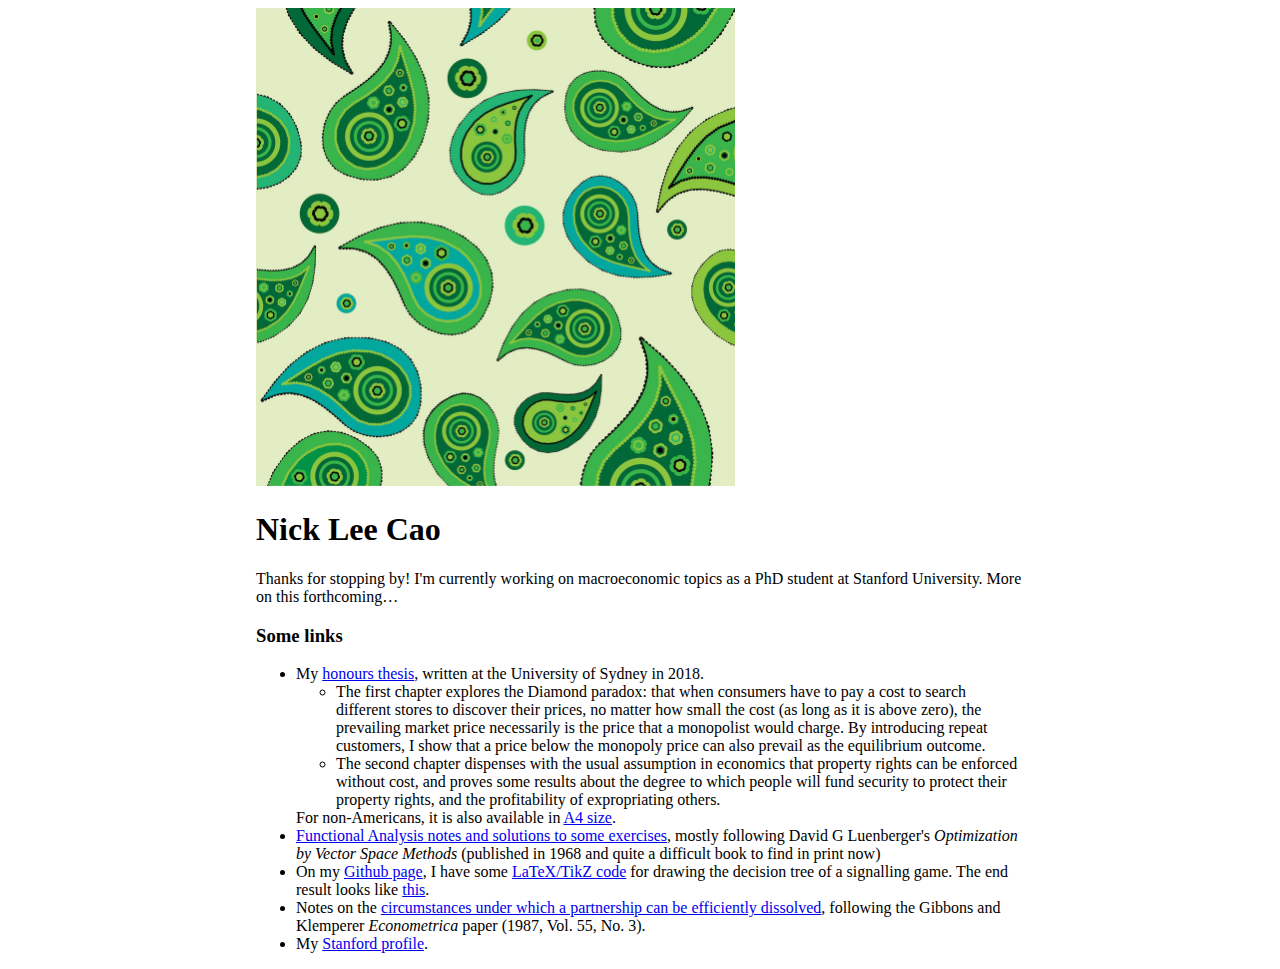
<file: index.html>
<!DOCTYPE html>
<html>
<head>
<title>Nick Lee Cao</title>
<meta charset="UTF-8">
<meta name="author" content="Nick Cao">
<meta name="viewport" content="width=device-width, initial-scale=1.0">

<style>
img {
    max-width: 100%;
    height: auto;
}
article{
    width: 48em;
    max-width:100%;
    margin-left: auto;
    margin-right: auto;
}

</style>
</head>

<body>
<body style="font-family:georgia;">



<article>
<img src="paisley-pattern-green.jpg" width="479" height="480">

<h1>Nick Lee Cao</h1>

<p>Thanks for stopping by! I'm currently working on macroeconomic topics as a PhD student at Stanford University. More on this forthcoming…</p>



<h3>Some links</h3>


<ul>
<li>
My
<a href = "https://drive.google.com/file/d/1F6vvrEBzVb2nB7EnaPI4XwG_jtZes12P/view?usp=sharing" target="_blank">
honours thesis</a>,
written at the University of Sydney in 2018.
<ul>
<li>
The first chapter explores the Diamond paradox: that when consumers have to pay a cost to search different stores to discover their prices, no matter how small the cost (as long as it is above zero), the prevailing market price necessarily is the price that a monopolist would charge. By introducing repeat customers, I show that a price below the monopoly price can also prevail as the equilibrium outcome.
</li>
<li>
The second chapter dispenses with the usual assumption in economics that property rights can be enforced without cost, and proves some results about the degree to which people will fund security to protect their property rights, and the profitability of expropriating others.
</li>
</ul>
For non-Americans, it is also available in <a href = "https://drive.google.com/open?id=1wnNnFjpIXsoDEnTtmpS3u91SnHCgXIT2" target="_blank">A4 size</a>.
</li>
<li>
<a href = "https://github.com/nick-cao/Notes/blob/master/Luenberger%20Notes.pdf" target="_blank">
Functional Analysis notes and solutions to some exercises</a>, 
mostly following David G Luenberger's <i>Optimization by Vector Space Methods</i> (published in 1968 and quite a difficult book to find in print now)
</li>
<li>
On my <a href = "https://github.com/nick-cao/Notes" target="_blank">Github page</a>, I have some <a href = "https://github.com/nick-cao/Notes/blob/master/Decision-Tree.tex" target="_blank">LaTeX/TikZ code</a> for drawing the decision tree of a signalling game. The end result looks like <a href = "https://github.com/nick-cao/Notes/blob/master/Decision-Tree.pdf" target="_blank">this</a>.
</li>
<li>
Notes on the <a href = "https://nickcao.com/Partnership-dissolution.html">circumstances under which a partnership can be efficiently dissolved</a>, following the Gibbons and Klemperer <i>Econometrica</i> paper (1987, Vol. 55, No. 3).
</li>
<li>
My <a href = "https://profiles.stanford.edu/nickcao" target="_blank">Stanford profile</a>.
</li}
</ul>



</article>

</body>
</html>
</file>
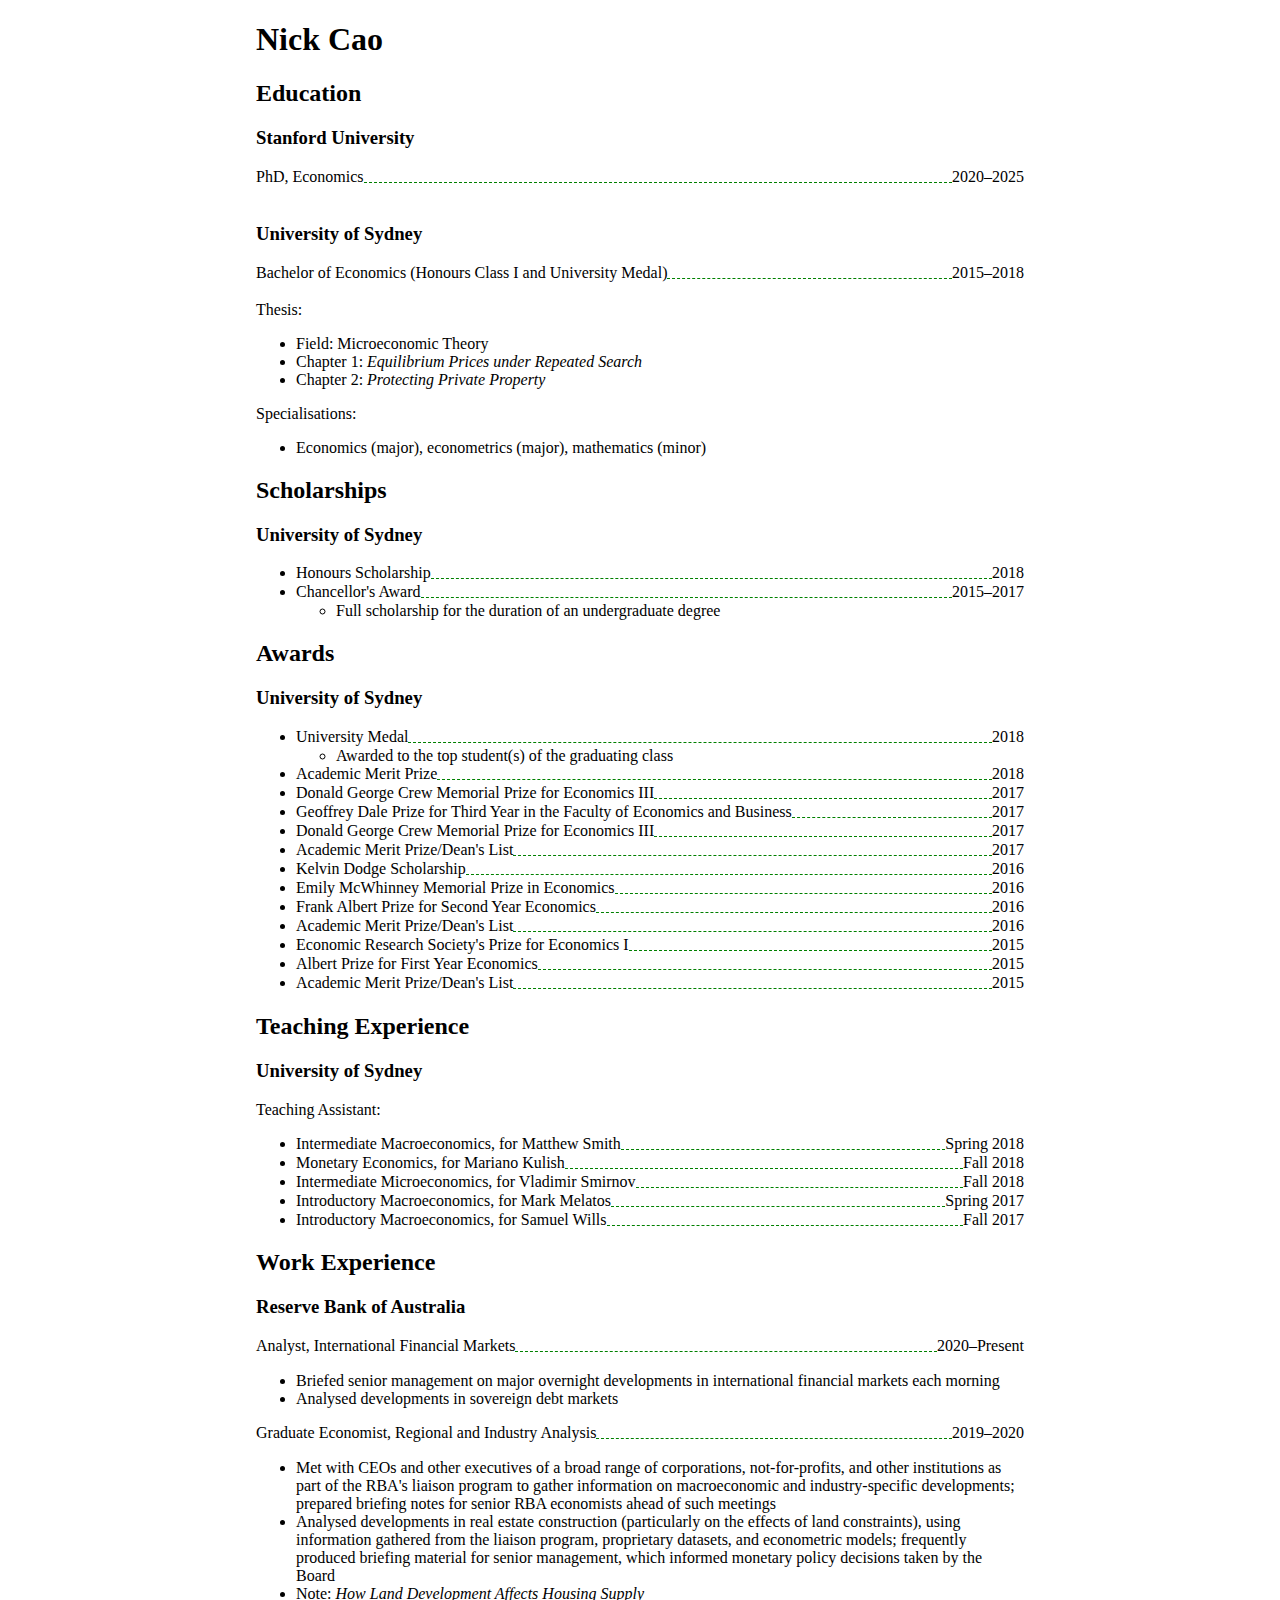
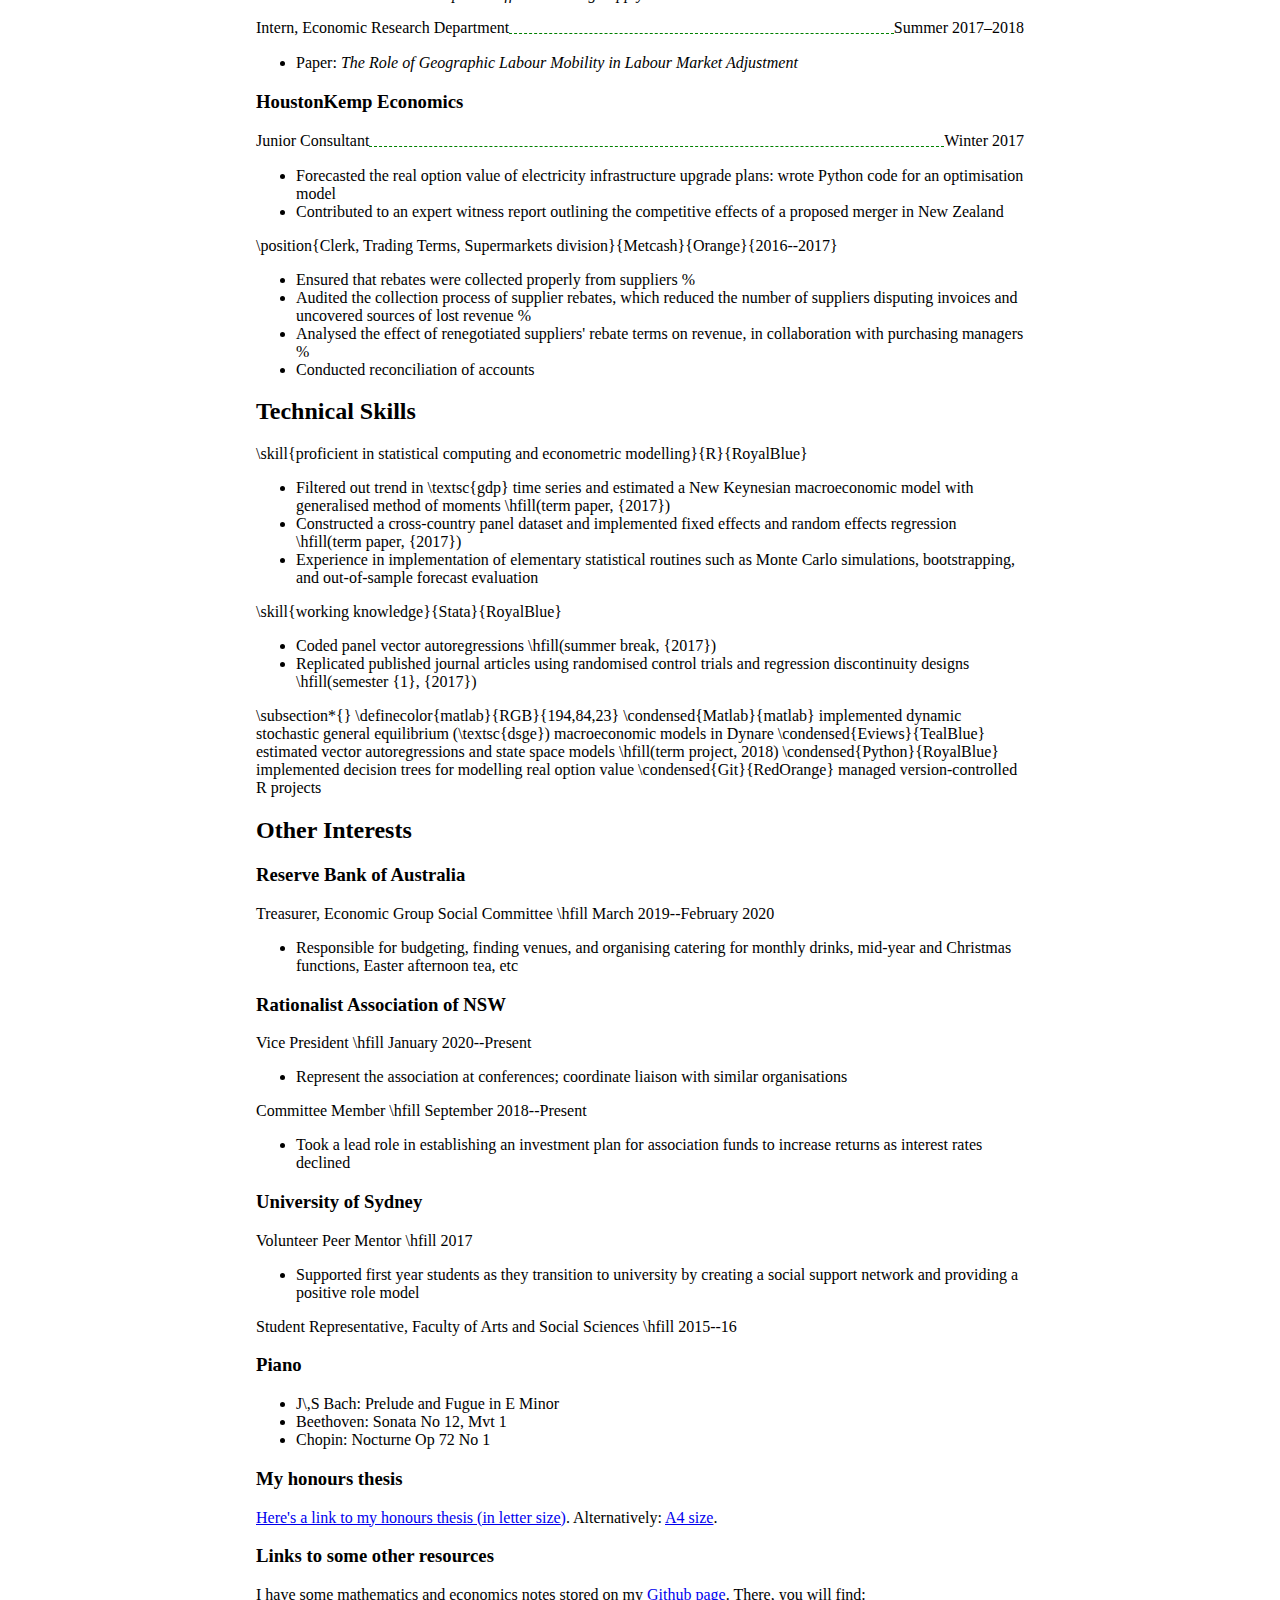
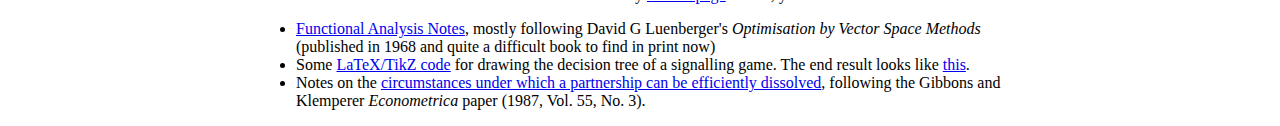
<file: CV.html>
<!DOCTYPE html>
<html>
<head>
<title>Nick Cao</title>
<meta charset="UTF-8">
<meta name="author" content="Nick Cao">
<meta name="viewport" content="width=device-width, initial-scale=1.0">

<style>
img {
    max-width: 100%;
    height: auto;
}
article{
    width: 48em;
    max-width:100%;
    margin-left: auto;
    margin-right: auto;
}
.center {
    display: block;
    border-bottom: 1px dashed green;
    overflow: auto;
    position: relative;
    top: -4px;
}
<!--
.right {
    float: right;
}

.left {
    float: left;
}
-->
.container {
    width: 100%;
}

</style>
</head>

<body>
<body style="font-family:georgia;">



<article>

<h1>Nick Cao</h1>

<h2>Education</h2>

<h3>Stanford University</h3>

<div class="container">
  <span class="left">PhD, Economics</span>
  <span class="right">2020–2025</span>
  <span class="center">&nbsp;</span>
</div>
<br>


<h3>University of Sydney</h3>

<div class="container">
  <span class="left">Bachelor of Economics (Honours Class I and University Medal)</span>
  <span class="right">2015–2018</span>
  <span class="center">&nbsp;</span>
</div>
<br>

Thesis:
<ul>
  <li>
  Field: Microeconomic Theory
  </li>
  <li>
  Chapter 1:
  <i>Equilibrium Prices under Repeated Search</i>
  </li>
  <li>
  Chapter 2:
  <i>Protecting Private Property</i>
  </li>
</ul>

Specialisations:
<ul>
	<li> 
	Economics (major), econometrics (major), mathematics (minor)
	</li>
</ul>


<h2>Scholarships</h2>

<h3>University of Sydney</h3>

<ul>
<li> <div class="container">
  <span class="left">Honours Scholarship</span>
  <span class="right">2018</span>
  <span class="center">&nbsp;</span>
</div>
<li> 
  <div class="container">
  <span class="left">Chancellor's Award</span>
  <span class="right">2015–2017</span>
  <span class="center">&nbsp;</span>
  </div>
  <ul>
    <li>Full scholarship for the duration of an undergraduate degree</li>
  </ul>
</ul>



<h2>Awards</h2>

<h3>University of Sydney</h3>
<ul>
	<li> 
  	<div class="container">
      <span class="left">University Medal</span>
      <span class="right">2018</span>
      <span class="center">&nbsp;</span>
    </div>
    <ul>
      <li>
        Awarded to the top student(s) of the graduating class
      </li>
    </ul>
	<li> 
  	<div class="container">
      <span class="left">Academic Merit Prize</span>
      <span class="right">2018</span>
      <span class="center">&nbsp;</span>
  </div>
  <li> 
  	<div class="container">
      <span class="left">Donald George Crew Memorial Prize for Economics III</span>
      <span class="right">2017</span>
      <span class="center">&nbsp;</span>
    </div>	
  <li> 
  	<div class="container">
      <span class="left">Geoffrey Dale Prize for Third Year in the Faculty of Economics and Business</span>
      <span class="right">2017</span>
      <span class="center">&nbsp;</span>
    </div>	
  <li> 
  	<div class="container">
      <span class="left">Donald George Crew Memorial Prize for Economics III</span>
      <span class="right">2017</span>
      <span class="center">&nbsp;</span>
    </div>
  <li> 
  	<div class="container">
      <span class="left">Academic Merit Prize/Dean's List</span>
      <span class="right">2017</span>
      <span class="center">&nbsp;</span>
    </div>	
  <li> 
  	<div class="container">
      <span class="left">Kelvin Dodge Scholarship</span>
      <span class="right">2016</span>
      <span class="center">&nbsp;</span>
    </div>	
  <li> 
  	<div class="container">
      <span class="left">Emily McWhinney Memorial Prize in Economics</span>
      <span class="right">2016</span>
      <span class="center">&nbsp;</span>
    </div>	
  <li> 
  	<div class="container">
      <span class="left">Frank Albert Prize for Second Year Economics</span>
      <span class="right">2016</span>
      <span class="center">&nbsp;</span>
    </div>	
  <li> 
  	<div class="container">
      <span class="left">Academic Merit Prize/Dean's List</span>
      <span class="right">2016</span>
      <span class="center">&nbsp;</span>
    </div>	
  <li> 
  	<div class="container">
      <span class="left">Economic Research Society's Prize for Economics I</span>
      <span class="right">2015</span>
      <span class="center">&nbsp;</span>
    </div>	
  <li> 
  	<div class="container">
      <span class="left">Albert Prize for First Year Economics</span>
      <span class="right">2015</span>
      <span class="center">&nbsp;</span>
    </div>	
  <li> 
  	<div class="container">
      <span class="left">Academic Merit Prize/Dean's List</span>
      <span class="right">2015</span>
      <span class="center">&nbsp;</span>
    </div>	
</ul>

<h2>Teaching Experience</h2>

<h3>University of Sydney</h3>
Teaching Assistant:
<ul>
	<li> 
	  <div class="container">
      <span class="left">Intermediate Macroeconomics, for Matthew Smith</span>
      <span class="right">Spring 2018</span>
      <span class="center">&nbsp;</span>
    </div>
	<li> 
	  <div class="container">
      <span class="left">Monetary Economics, for Mariano Kulish</span>
      <span class="right">Fall 2018</span>
      <span class="center">&nbsp;</span>
    </div>
	<li> 
	  <div class="container">
      <span class="left">Intermediate Microeconomics, for Vladimir Smirnov</span>
      <span class="right">Fall 2018</span>
      <span class="center">&nbsp;</span>
    </div>
	<li> 
	  <div class="container">
      <span class="left">Introductory Macroeconomics, for Mark Melatos</span>
      <span class="right">Spring 2017</span>
      <span class="center">&nbsp;</span>
    </div>
	<li> 
	  <div class="container">
      <span class="left">Introductory Macroeconomics, for Samuel Wills</span>
      <span class="right">Fall 2017</span>
      <span class="center">&nbsp;</span>
    </div>
</ul>



<h2>Work Experience</h2>

<h3>Reserve Bank of Australia</h3>

<div class="container">
  <span class="left">Analyst, International Financial Markets</span>
  <span class="right">2020–Present</span>
  <span class="center">&nbsp;</span>
</div>
  
<ul>
<li>
Briefed senior management on major overnight developments in international financial markets each morning
<li>
Analysed developments in sovereign debt markets
</ul>

<div class="container">
  <span class="left">Graduate Economist, Regional and Industry Analysis</span>
  <span class="right">2019–2020</span>
  <span class="center">&nbsp;</span>
</div>

<ul>
<li>
Met with CEOs and other executives of a broad range of corporations, not-for-profits, and other institutions as part of the RBA's liaison program to gather information on macroeconomic and industry-specific developments; prepared briefing notes for senior RBA economists ahead of such meetings
<li>
Analysed developments in real estate construction (particularly on the effects of land constraints), using information gathered from the liaison program, proprietary datasets, and econometric models; frequently produced briefing material for senior management, which informed monetary policy decisions taken by the Board
<li>
Note:
<i>How Land Development Affects Housing Supply</i>
</ul>

<div class="container">
  <span class="left">Intern, Economic Research Department</span>
  <span class="right">Summer 2017–2018</span>
  <span class="center">&nbsp;</span>
</div>

<ul>
  <li> 
  Paper:
  <i>The Role of Geographic Labour Mobility in Labour Market Adjustment</i>
</ul>


<h3>HoustonKemp Economics</h3>
<div class="container">
  <span class="left">Junior Consultant</span>
  <span class="right">Winter 2017</span>
  <span class="center">&nbsp;</span>
</div>

<ul>
	<li> Forecasted the real option value of electricity infrastructure upgrade plans: wrote Python code for an optimisation model
	<li> Contributed to an expert witness report outlining the competitive effects of a proposed merger in New Zealand
</ul>

\position{Clerk, Trading Terms, Supermarkets division}{Metcash}{Orange}{2016--2017}
<ul>
	<li> Ensured that rebates were collected properly from suppliers
%	<li> Audited the collection process of supplier rebates, which reduced the number of suppliers disputing invoices and uncovered sources of lost revenue
%	<li> Analysed the effect of renegotiated suppliers' rebate terms on revenue, in collaboration with purchasing managers
%	<li> Conducted reconciliation of accounts
</ul>


<h2>Technical Skills</h2>

\skill{proficient in statistical computing and econometric modelling}{R}{RoyalBlue}
<ul>
	<li> Filtered out trend in \textsc{gdp} time series and estimated a New Keynesian macroeconomic model with generalised method of moments \hfill(term paper, {2017})
	<li> Constructed a cross-country panel dataset and implemented fixed effects and random effects regression \hfill(term paper, {2017})
	<li> Experience in implementation of elementary statistical routines such as Monte Carlo simulations, bootstrapping, and out-of-sample forecast evaluation
</ul>

\skill{working knowledge}{Stata}{RoyalBlue}
<ul>
	<li> Coded panel vector autoregressions \hfill(summer break, {2017})
	<li> Replicated published journal articles using randomised control trials and regression discontinuity designs \hfill(semester {1}, {2017})
</ul>


\subsection*{}
\definecolor{matlab}{RGB}{194,84,23}
\condensed{Matlab}{matlab} 
	implemented dynamic stochastic general equilibrium (\textsc{dsge}) macroeconomic models in Dynare
	
\condensed{Eviews}{TealBlue} 
	estimated vector autoregressions and state space models \hfill(term project, 2018)
	
\condensed{Python}{RoyalBlue} 
	implemented decision trees for modelling real option value
	
\condensed{Git}{RedOrange} 
	managed version-controlled R projects



<h2>Other Interests</h2>

<h3>Reserve Bank of Australia</h3>
Treasurer, Economic Group Social Committee \hfill March 2019--February 2020
<ul>
<li>
Responsible for budgeting, finding venues, and organising catering for monthly drinks, mid-year and Christmas functions, Easter afternoon tea, etc
</ul>


<h3>Rationalist Association of NSW</h3>
Vice President \hfill January 2020--Present
<ul>
<li>
Represent the association at conferences; coordinate liaison with similar organisations
</ul>

Committee Member \hfill September 2018--Present
<ul>
<li>
Took a lead role in establishing an investment plan for association funds to increase returns as interest rates declined
</ul>


<h3>University of Sydney</h3>
Volunteer Peer Mentor \hfill 2017
<ul>
	<li> Supported first year students as they transition to university by creating a social support network and providing a positive role model
</ul>
Student Representative, Faculty of Arts and Social Sciences \hfill 2015--16

<h3>Piano</h3>
<ul>
<li>
J\,S Bach: Prelude and Fugue in E Minor
<li>
Beethoven: Sonata No 12, Mvt 1
<li>
Chopin: Nocturne Op 72 No 1
</ul>





<h3>My honours thesis</h3>

<p><a href = "https://drive.google.com/file/d/1F6vvrEBzVb2nB7EnaPI4XwG_jtZes12P/view?usp=sharing" target="_blank">Here's a link to my honours thesis (in letter size)</a>. Alternatively: 
<a href = "https://drive.google.com/open?id=1wnNnFjpIXsoDEnTtmpS3u91SnHCgXIT2" target="_blank">A4 size</a>.</p>

<h3>Links to some other resources</h3>

I have some mathematics and economics notes stored on my <a href = "https://github.com/nick-cao/Notes" target="_blank">Github page</a>. There, you will find:

<ul>
<li>
<a href = "https://github.com/nick-cao/Notes/blob/master/Luenberger%20Notes.pdf" target="_blank">Functional Analysis Notes</a>, mostly following David G Luenberger's <i>Optimisation by Vector Space Methods</i> (published in 1968 and quite a difficult book to find in print now)
</li>
<li>
Some <a href = "https://github.com/nick-cao/Notes/blob/master/Decision-Tree.tex" target="_blank">LaTeX/TikZ code</a> for drawing the decision tree of a signalling game. The end result looks like <a href = "https://github.com/nick-cao/Notes/blob/master/Decision-Tree.pdf" target="_blank">this</a>.
</li>
<li>
Notes on the <a href = "https://nickcao.com/Partnership-dissolution.html">circumstances under which a partnership can be efficiently dissolved</a>, following the Gibbons and Klemperer <i>Econometrica</i> paper (1987, Vol. 55, No. 3).
</li>
</ul>



</article>

</body>
</html>
</file>
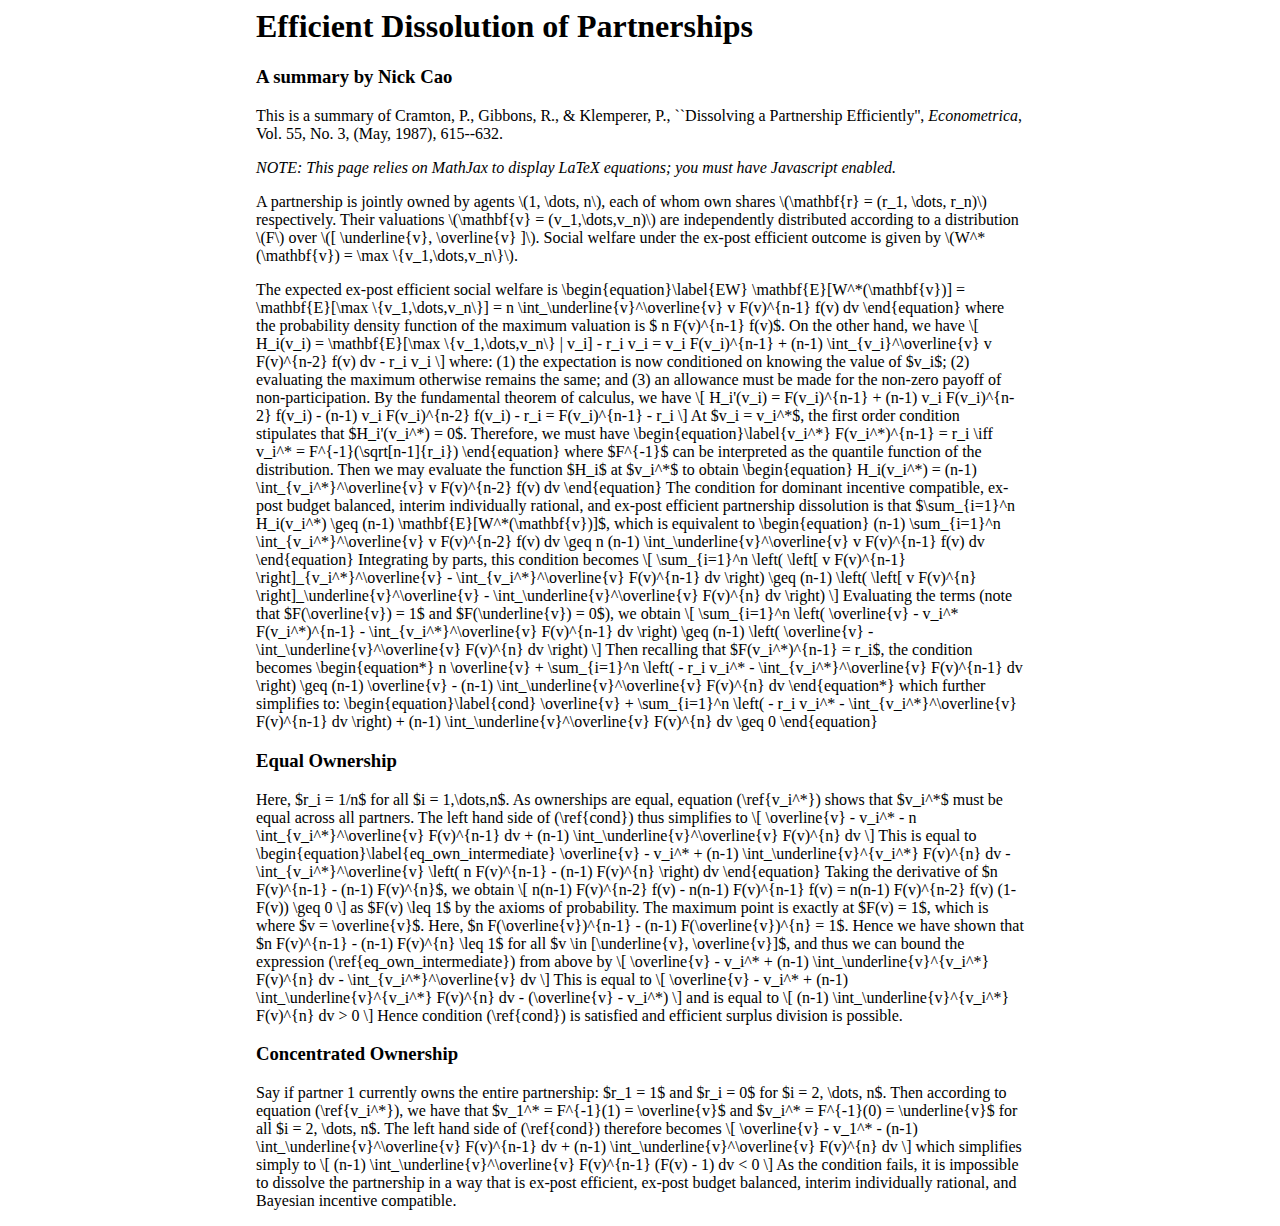
<file: partnership_dissolution.html>
<html>
<head>

<title>Efficient Partnership Dissolution</title>
<meta name="author" content="Nick Cao">
<meta name="viewport" content="width=device-width, initial-scale=1.0">

<style>
img {
    max-width: 100%;
    height: auto;
}
article{
    width: 48em;
    max-width:100%;
    margin-left: auto;
    margin-right: auto;
}
</style>

<script type="text/javascript" async src="https://web.archive.org/web/20230321023113js_/https://cdnjs.cloudflare.com/ajax/libs/mathjax/2.7.5/MathJax.js?config=TeX-MML-AM_CHTML">
</script>
<script type="text/x-mathjax-config">
MathJax.Hub.Config({
  tex2jax: {inlineMath: [['$','$'], ['\\(','\\)']]}
});
</script>
<script type="text/x-mathjax-config">
MathJax.Hub.Config({
  TeX: { equationNumbers: { autoNumber: "AMS" } }
});
</script>
</head>

<body>
 


<article>
<h1>Efficient Dissolution of Partnerships</h1>
<h3>A summary by Nick Cao</h3>

<p>This is a summary of Cramton, P., Gibbons, R., &amp; Klemperer, P., ``Dissolving a Partnership Efficiently'', <i>Econometrica</i>, Vol. 55, No. 3, (May, 1987), 615--632.</p>

<p><i>
NOTE: This page relies on MathJax to display LaTeX equations; you must have Javascript enabled.
</i></p>

<p>
A partnership is jointly owned by agents \(1, \dots, n\), each of whom own shares \(\mathbf{r} = (r_1, \dots, r_n)\) respectively. Their valuations \(\mathbf{v} = (v_1,\dots,v_n)\) are independently distributed according to a distribution \(F\) over \([ \underline{v}, \overline{v} ]\). Social welfare under the ex-post efficient outcome is given by \(W^*(\mathbf{v}) = \max \{v_1,\dots,v_n\}\).
</p>

<p>
The expected ex-post efficient social welfare is
\begin{equation}\label{EW}
\mathbf{E}[W^*(\mathbf{v})] = \mathbf{E}[\max \{v_1,\dots,v_n\}]
= n \int_\underline{v}^\overline{v} v F(v)^{n-1} f(v) dv
\end{equation}
where the probability density function of the maximum valuation is $ n F(v)^{n-1} f(v)$. On the other hand, we have
\[
H_i(v_i) = \mathbf{E}[\max \{v_1,\dots,v_n\} | v_i] - r_i v_i
	= v_i F(v_i)^{n-1} + (n-1) \int_{v_i}^\overline{v} v F(v)^{n-2} f(v) dv - r_i v_i
\]
where: (1) the expectation is now conditioned on knowing the value of $v_i$; (2) evaluating the maximum otherwise remains the same; and (3) an allowance must be made for the non-zero payoff of non-participation.
By the fundamental theorem of calculus, we have
\[
H_i'(v_i) = F(v_i)^{n-1} + (n-1) v_i F(v_i)^{n-2} f(v_i) - (n-1) v_i F(v_i)^{n-2} f(v_i) - r_i
	= F(v_i)^{n-1} - r_i
\]
At $v_i = v_i^*$, the first order condition stipulates that $H_i'(v_i^*) = 0$. Therefore, we must have
\begin{equation}\label{v_i^*}
F(v_i^*)^{n-1} = r_i \iff v_i^* = F^{-1}(\sqrt[n-1]{r_i})
\end{equation}
where $F^{-1}$ can be interpreted as the quantile function of the distribution. Then we may evaluate the function $H_i$ at $v_i^*$ to obtain
\begin{equation}
H_i(v_i^*) = (n-1) \int_{v_i^*}^\overline{v} v F(v)^{n-2} f(v) dv
\end{equation}
The condition for dominant incentive compatible, ex-post budget balanced, interim individually rational, and ex-post efficient partnership dissolution is that $\sum_{i=1}^n H_i(v_i^*) \geq (n-1) \mathbf{E}[W^*(\mathbf{v})]$, which is equivalent to
\begin{equation}
(n-1) \sum_{i=1}^n \int_{v_i^*}^\overline{v} v F(v)^{n-2} f(v) dv
	\geq n (n-1) \int_\underline{v}^\overline{v} v F(v)^{n-1} f(v) dv
\end{equation}
Integrating by parts, this condition becomes
\[
\sum_{i=1}^n \left( \left[ v F(v)^{n-1} \right]_{v_i^*}^\overline{v}
	- \int_{v_i^*}^\overline{v} F(v)^{n-1} dv \right) \geq
	(n-1) \left( \left[ v F(v)^{n} \right]_\underline{v}^\overline{v}
	- \int_\underline{v}^\overline{v} F(v)^{n} dv \right)
\]
Evaluating the terms (note that $F(\overline{v}) = 1$ and $F(\underline{v}) = 0$), we obtain
\[
\sum_{i=1}^n \left( \overline{v} - v_i^* F(v_i^*)^{n-1} - \int_{v_i^*}^\overline{v} F(v)^{n-1} dv \right) \geq
	(n-1) \left( \overline{v} - \int_\underline{v}^\overline{v} F(v)^{n} dv \right)
\]
Then recalling that $F(v_i^*)^{n-1} = r_i$, the condition becomes
\begin{equation*}
n \overline{v} + \sum_{i=1}^n \left( - r_i v_i^* - \int_{v_i^*}^\overline{v} F(v)^{n-1} dv \right) \geq
	(n-1) \overline{v} - (n-1) \int_\underline{v}^\overline{v} F(v)^{n} dv
\end{equation*}
which further simplifies to:
\begin{equation}\label{cond}
\overline{v} + \sum_{i=1}^n \left( - r_i v_i^* - \int_{v_i^*}^\overline{v} F(v)^{n-1} dv \right)
	+ (n-1) \int_\underline{v}^\overline{v} F(v)^{n} dv \geq 0
\end{equation}
</p>


<h3>Equal Ownership</h3>

<p>
Here, $r_i = 1/n$ for all $i = 1,\dots,n$. As ownerships are equal, equation (\ref{v_i^*}) shows that $v_i^*$ must be equal across all partners. The left hand side of (\ref{cond}) thus simplifies to
\[
\overline{v} - v_i^* - n \int_{v_i^*}^\overline{v} F(v)^{n-1} dv + (n-1) \int_\underline{v}^\overline{v} F(v)^{n} dv
\]
This is equal to
\begin{equation}\label{eq_own_intermediate}
\overline{v} - v_i^* + (n-1) \int_\underline{v}^{v_i^*} F(v)^{n} dv
	- \int_{v_i^*}^\overline{v} \left( n F(v)^{n-1} - (n-1) F(v)^{n} \right) dv
\end{equation}
Taking the derivative of $n F(v)^{n-1} - (n-1) F(v)^{n}$, we obtain
\[
n(n-1) F(v)^{n-2} f(v) - n(n-1) F(v)^{n-1} f(v) = n(n-1) F(v)^{n-2} f(v) (1-F(v)) \geq 0
\]
as $F(v) \leq 1$ by the axioms of probability. The maximum point is exactly at $F(v) = 1$, which is where $v = \overline{v}$. Here, $n F(\overline{v})^{n-1} - (n-1) F(\overline{v})^{n} = 1$. Hence we have shown that $n F(v)^{n-1} - (n-1) F(v)^{n} \leq 1$ for all $v \in [\underline{v}, \overline{v}]$, and thus we can bound the expression (\ref{eq_own_intermediate}) from above by
\[
\overline{v} - v_i^* + (n-1) \int_\underline{v}^{v_i^*} F(v)^{n} dv
	- \int_{v_i^*}^\overline{v} dv
\]
This is equal to
\[
\overline{v} - v_i^* + (n-1) \int_\underline{v}^{v_i^*} F(v)^{n} dv - (\overline{v} - v_i^*)
\]
and is equal to
\[
(n-1) \int_\underline{v}^{v_i^*} F(v)^{n} dv &gt; 0
\]
Hence condition (\ref{cond}) is satisfied and efficient surplus division is possible.
</p>


<h3>Concentrated Ownership</h3>

<p>
Say if partner 1 currently owns the entire partnership: $r_1 = 1$ and $r_i = 0$ for $i = 2, \dots, n$. Then according to equation (\ref{v_i^*}), we have that $v_1^* = F^{-1}(1) = \overline{v}$ and $v_i^* = F^{-1}(0) = \underline{v}$ for all $i = 2, \dots, n$.
The left hand side of (\ref{cond}) therefore becomes
\[
\overline{v} - v_1^* - (n-1) \int_\underline{v}^\overline{v} F(v)^{n-1} dv
	+ (n-1) \int_\underline{v}^\overline{v} F(v)^{n} dv
\]
which simplifies simply to
\[
(n-1) \int_\underline{v}^\overline{v} F(v)^{n-1} (F(v) - 1) dv &lt; 0
\]
As the condition fails, it is impossible to dissolve the partnership in a way that is ex-post efficient, ex-post budget balanced, interim individually rational, and Bayesian incentive compatible.
</p>

</article>
</body>
</html><!--
     FILE ARCHIVED ON 02:31:13 Mar 21, 2023 AND RETRIEVED FROM THE
     INTERNET ARCHIVE ON 05:29:04 Jan 08, 2025.
     JAVASCRIPT APPENDED BY WAYBACK MACHINE, COPYRIGHT INTERNET ARCHIVE.

     ALL OTHER CONTENT MAY ALSO BE PROTECTED BY COPYRIGHT (17 U.S.C.
     SECTION 108(a)(3)).
-->
<!--
playback timings (ms):
  captures_list: 0.49
  exclusion.robots: 0.036
  exclusion.robots.policy: 0.026
  esindex: 0.01
  cdx.remote: 5.415
  LoadShardBlock: 179.258 (3)
  PetaboxLoader3.datanode: 152.507 (4)
  load_resource: 109.69
  PetaboxLoader3.resolve: 35.947
-->
</file>
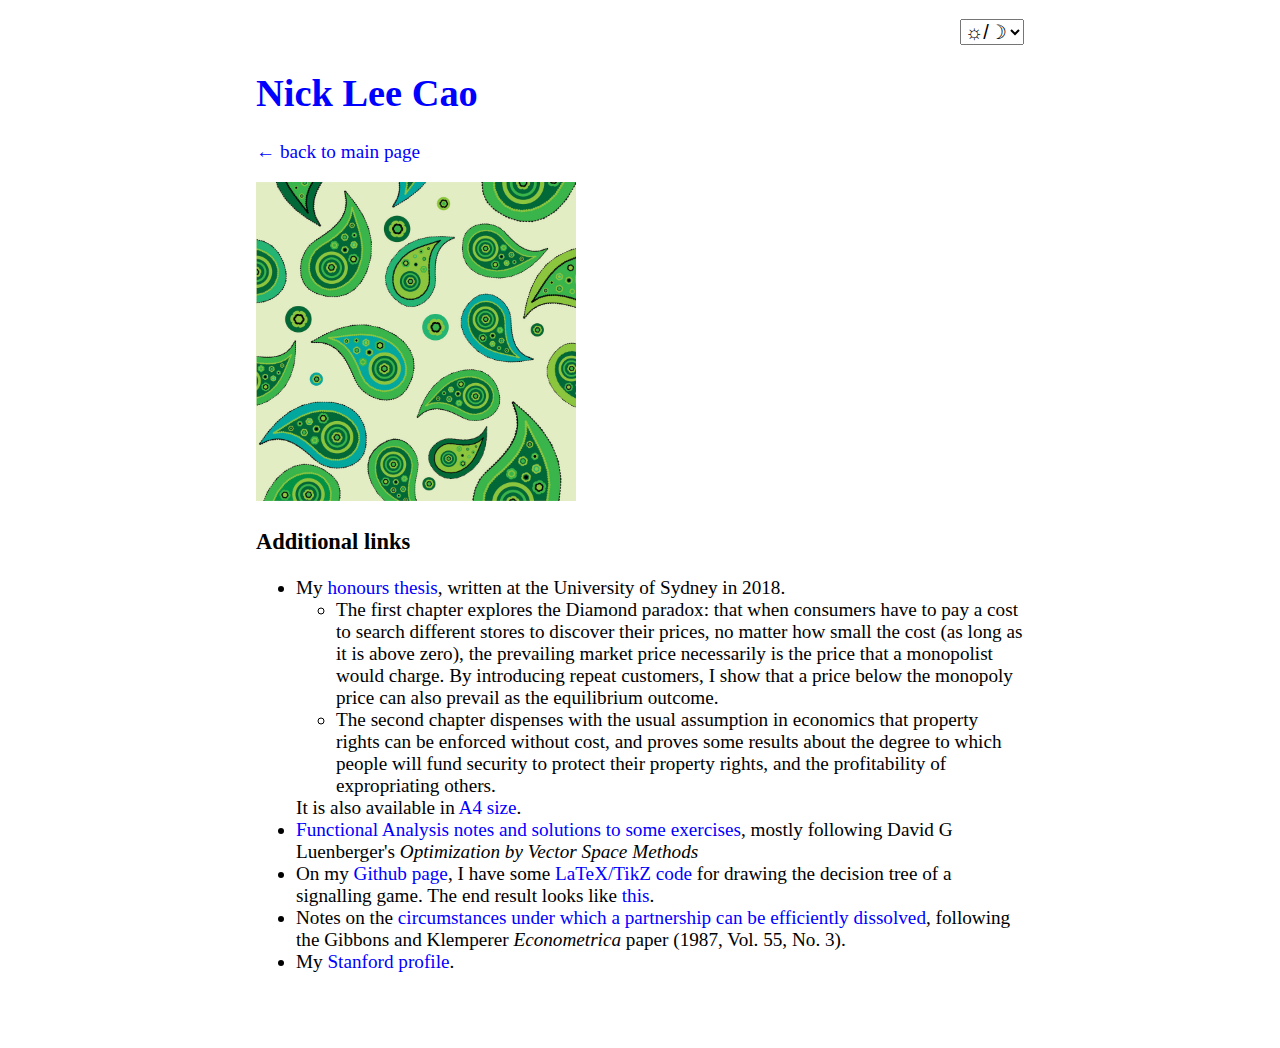
<file: resources.html>
<!DOCTYPE html>
<html>
<head>
<title>Nick Lee Cao: Resources</title>
<meta charset="UTF-8">
<meta name="author" content="Nick Cao">
<meta name="viewport" content="width=device-width, initial-scale=1.0">

<style>
</style>
<link rel="stylesheet" href="stylesheets/styles.css">
<script src="theme.js" defer></script>
</head>

<body>
<body style="font-family:georgia;">

<article>

<p align="right">
<label for="themeSelect"></label>
<select name="themeSelect" id="themeSelect" style="font-size:20px">
    <option value="system" selected>☼/☽</option>
    <option value="light">☼</option>
    <option value="dark">☽</option>
</select>
</p>



<h1><a href = "index.html">Nick Lee Cao</a></h1>

<p>
<a href = "index.html">← back to main page</a>
</p>


<img src="paisley-pattern-green.jpg" width="320" height="320">

<h3>Additional links</h3>


<ul>
<li>
My
<a href = "https://drive.google.com/file/d/1F6vvrEBzVb2nB7EnaPI4XwG_jtZes12P/view?usp=sharing" target="_blank">
honours thesis</a>,
written at the University of Sydney in 2018.
<ul>
<li>
The first chapter explores the Diamond paradox: that when consumers have to pay a cost to search different stores to discover their prices, no matter how small the cost (as long as it is above zero), the prevailing market price necessarily is the price that a monopolist would charge. By introducing repeat customers, I show that a price below the monopoly price can also prevail as the equilibrium outcome.
</li>
<li>
The second chapter dispenses with the usual assumption in economics that property rights can be enforced without cost, and proves some results about the degree to which people will fund security to protect their property rights, and the profitability of expropriating others.
</li>
</ul>
It is also available in <a href = "https://drive.google.com/open?id=1wnNnFjpIXsoDEnTtmpS3u91SnHCgXIT2" target="_blank">A4 size</a>.
</li>
<li>
<a href = "Notes/Luenberger%20Notes.pdf" target="_blank">
Functional Analysis notes and solutions to some exercises</a>, 
mostly following David G Luenberger's <i>Optimization by Vector Space Methods</i>
</li>
<li>
On my <a href = "https://github.com/nick-cao/Notes" target="_blank">Github page</a>, 
I have some <a href = "https://github.com/nick-cao/Notes/blob/master/Decision-Tree.tex" target="_blank">LaTeX/TikZ code</a> 
for drawing the decision tree of a signalling game. 
The end result looks like <a href = "Notes/Decision-Tree.pdf" target="_blank">this</a>.
</li>
<li>
Notes on the <a href = "partnership_dissolution.html">circumstances under which a partnership can be efficiently dissolved</a>, following the Gibbons and Klemperer <i>Econometrica</i> paper (1987, Vol. 55, No. 3).
</li>
<li>
My <a href = "https://profiles.stanford.edu/nickcao" target="_blank">Stanford profile</a>.
</li>
</ul>



</article>

</body>
</html>
</file>
<file: stylesheets/styles.css>
img {
  max-width: 100%;
  height: auto;
}
article{
  font-size: 120%;
  width: 40em;
  max-width: 100%;
  margin-left: auto;
  margin-right: auto;
}

p {
  font-size: 1em;
}

:root {
  --bg-color: #ffffff;
  --text-color: #000000;
  --link-color: #0000ff;
  --visited-color: #5000bf;
  --active-color: #000080;
}

[data-theme="dark"] {
  --bg-color: #000000;
  --text-color: #ffffff;
  --link-color: #00bbff;
  --visited-color: #b580ff;
  --active-color: #80ddff;
}


@media (prefers-color-scheme: light) {
  :root:not([data-theme="light"]):not([data-theme="dark"]) {
    --bg-color: #ffffff;
    --text-color: #000000;
    --link-color: #0000ff;
    --visited-color: #5000bf;
    --active-color: #000080;
  }
}

@media (prefers-color-scheme: dark) {
  :root:not([data-theme="light"]):not([data-theme="dark"]) {
    --bg-color: #000000;
    --text-color: #ffffff;
    --link-color: #00bbff;
    --visited-color: #b580ff;
    --active-color: #80ddff;
  }
}

body {
  background-color: var(--bg-color);
  color: var(--text-color);
  transition: background-color 0.3s, color 0.3s;
  padding-bottom: 3rem;
}

a {
  color: var(--link-color);
  text-decoration: none;
}

a:visited {
  color: var(--visited-color);
}

a:hover {
  text-decoration: underline;
}

a:active {
  color: var(--active-color);
  text-decoration: underline;
}

/* Base (mobile): stack vertically */
.media-block {
  display: flex;
  flex-direction: column;
  gap: 2rem;
  margin: 0 auto;
}

.media-block img {
  max-width: 320px;
  height: auto;
  display: block;
}

/* Wide screens: place items side-by-side */
@media (min-width: 800px) {
  .media-block {
    flex-direction: row;
    align-items: flex-start;
  }
  .media-block img {
    width: 320px;
    flex: 0 0 auto;
  }
  .media-block .text {
    flex: 1;
  }
}
</file>
